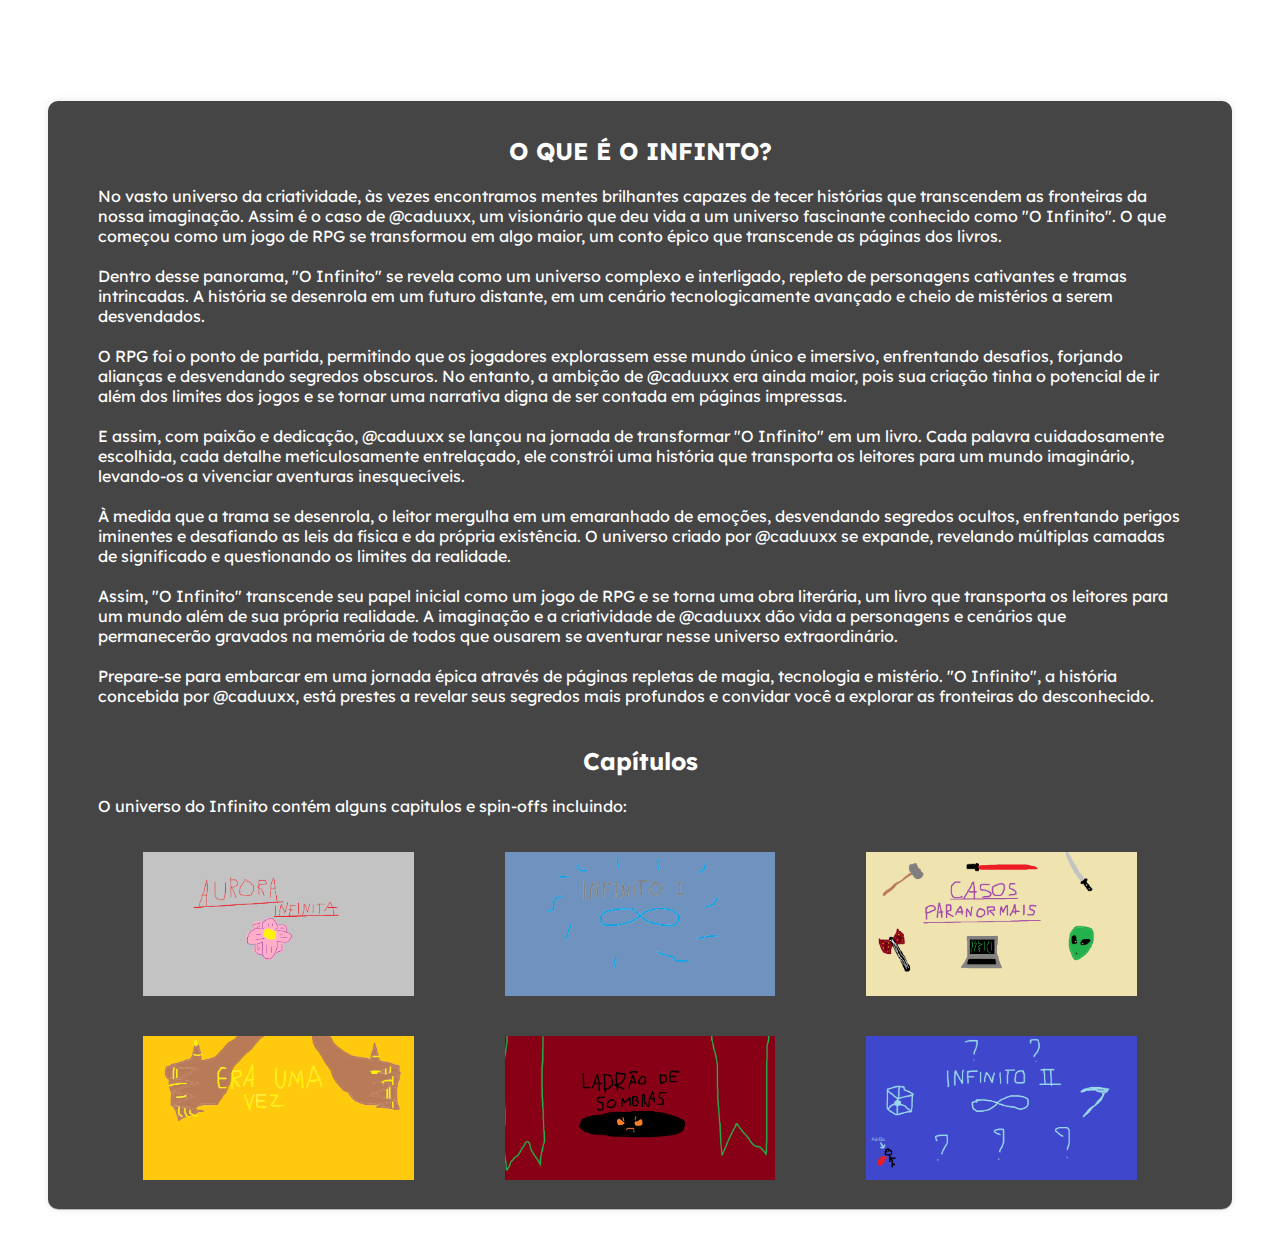
<file: index.html>
<!DOCTYPE html>
<html lang="pt-br">

<head>
    <meta charset="UTF-8">
    <meta name="viewport" content="width=device-width, initial-scale=1.0">
    <link rel="preconnect" href="https://fonts.googleapis.com">
    <link rel="preconnect" href="https://fonts.gstatic.com" crossorigin>
    <link href="https://fonts.googleapis.com/css2?family=Lexend&display=swap" rel="stylesheet">
    <link rel="stylesheet" href="Style.css">
    <link rel="stylesheet" href="img/">
    <title>Infinito</title>
</head>

<body>
    <h1 id="titulo">
        Infinito Wiki
    </h1>
    <div class="divUm">
        <h2 id="titulo">
            O QUE É O INFINTO?
        </h2>
        <p id="paragrafoGrande">
            No vasto universo da criatividade, às vezes encontramos mentes brilhantes capazes de tecer histórias que
            transcendem as fronteiras da nossa imaginação. Assim é o caso de @caduuxx, um visionário que deu vida a um
            universo fascinante conhecido como "O Infinito". O que começou como um jogo de RPG se transformou em algo
            maior, um conto épico que transcende as páginas dos livros. <br><br>

            Dentro desse panorama, "O Infinito" se revela como um universo complexo e interligado, repleto de
            personagens cativantes e tramas intrincadas. A história se desenrola em um futuro distante, em um cenário
            tecnologicamente avançado e cheio de mistérios a serem desvendados. <br><br>

            O RPG foi o ponto de partida, permitindo que os jogadores explorassem esse mundo único e imersivo,
            enfrentando desafios, forjando alianças e desvendando segredos obscuros. No entanto, a ambição de @caduuxx
            era ainda maior, pois sua criação tinha o potencial de ir além dos limites dos jogos e se tornar uma
            narrativa digna de ser contada em páginas impressas. <br><br>

            E assim, com paixão e dedicação, @caduuxx se lançou na jornada de transformar "O Infinito" em um livro. Cada
            palavra cuidadosamente escolhida, cada detalhe meticulosamente entrelaçado, ele constrói uma história que
            transporta os leitores para um mundo imaginário, levando-os a vivenciar aventuras inesquecíveis. <br><br>

            À medida que a trama se desenrola, o leitor mergulha em um emaranhado de emoções, desvendando segredos
            ocultos, enfrentando perigos iminentes e desafiando as leis da física e da própria existência. O universo
            criado por @caduuxx se expande, revelando múltiplas camadas de significado e questionando os limites da
            realidade. <br><br>

            Assim, "O Infinito" transcende seu papel inicial como um jogo de RPG e se torna uma obra literária, um livro
            que transporta os leitores para um mundo além de sua própria realidade. A imaginação e a criatividade de
            @caduuxx dão vida a personagens e cenários que permanecerão gravados na memória de todos que ousarem se
            aventurar nesse universo extraordinário. <br><br>

            Prepare-se para embarcar em uma jornada épica através de páginas repletas de magia, tecnologia e mistério.
            "O Infinito", a história concebida por @caduuxx, está prestes a revelar seus segredos mais profundos e
            convidar você a explorar as fronteiras do desconhecido. <br><br>
        </p>

        <h2 id="titulo">Capítulos</h2>
        <p id="paragrafo">
            O universo do Infinito contém alguns capitulos e spin-offs incluindo: <br><br> 
        </p>

        <div class="flex-container">
            <div> <!-- Aurora -->
                <a href="aurora.html">
                    <img src="img/logos/aurorainfinita.png" alt="Aurora" class="foto"> 
                </a> 
            </div>

            <div> <!-- Infinito I -->
                <a href="">
                    <img src="img/logos/infinito1.png" alt="Infinito I" class="foto"> 
                </a> 
            </div>

            <div> <!-- Casos -->
                <a href="">
                    <img src="img/logos/casos.png" alt="Casos" class="foto"> 
                </a> 
            </div>

        </div>
        <br><br>
        <div class="flex-container">
            <div> <!-- Era Uma Vez -->
                <a href="">
                    <img src="img/logos/era uma vez.png" alt="Era Uma Vez" class="foto"> 
                </a> 
            </div>

            <div> <!-- Ladrão de Sombras -->
                <a href="">
                    <img src="img/logos/ladraosombras.png" alt="Ladrão de Sombras" class="foto"> 
                </a> 
            </div>

            <div> <!-- Infinito II -->
                <a href="">
                    <img src="img/logos/infinito2.png" alt="Infinito II" class="foto"> 
                </a> 
            </div>
        </div>

        <!--
            <h2 id="titulo">
                TÓPICOS IMPORTANTES
            </h2>
            <p id="paragrafo">
                Cino Capon <br><br>
                Historia de Adrian <br><br>
                Equipe I <br><br>
                Almas Perdias <br><br>
                Mansao Temporal <br><br>
                Ladrao das Somnbras <br><br>

            </p>
        -->
    </div>
</body>

</html>
</file>
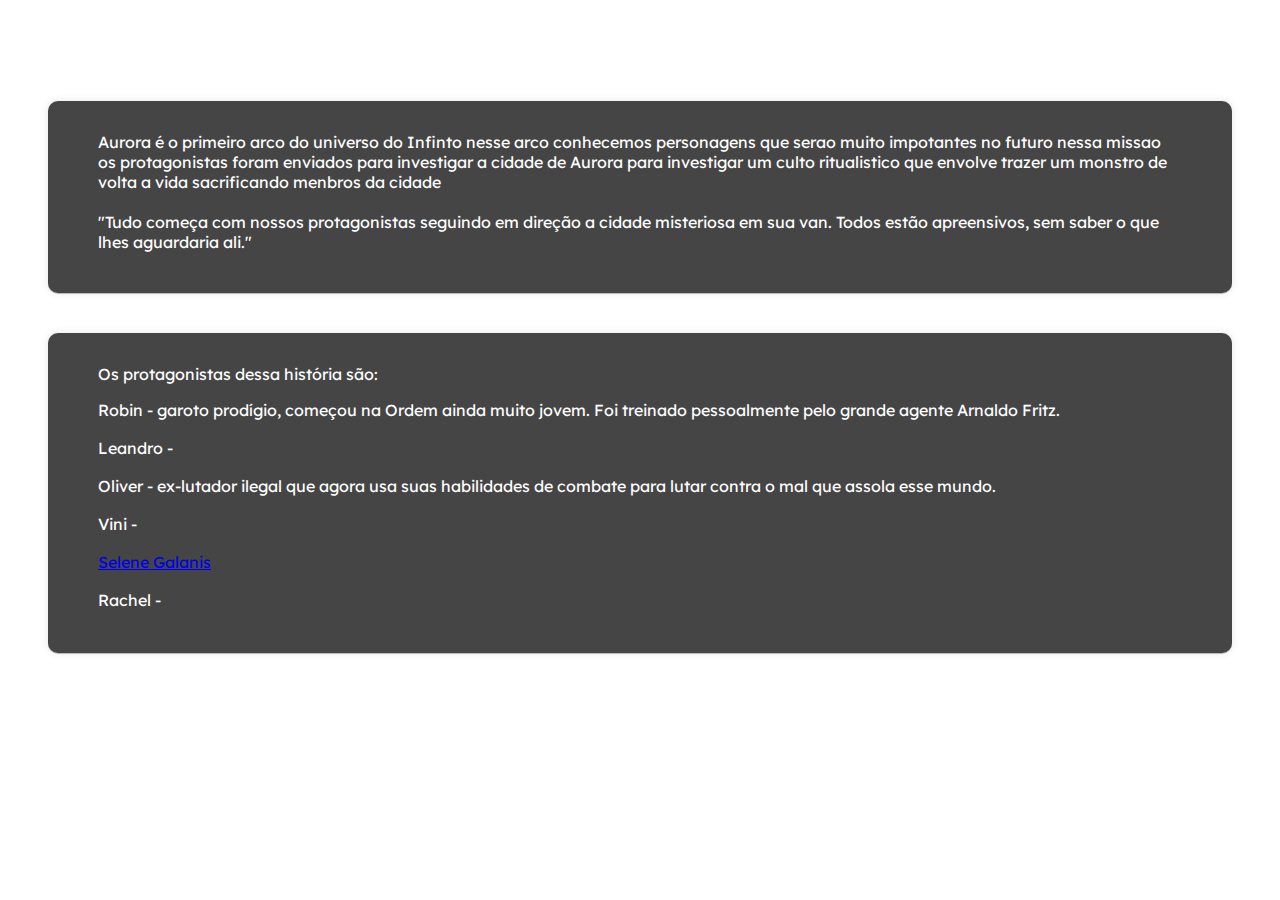
<file: aurora.html>
<!DOCTYPE html>
<html lang="pt-br">
<head>
    <meta charset="UTF-8">
    <meta name="viewport" content="width=device-width, initial-scale=1.0">
    <link rel="preconnect" href="https://fonts.googleapis.com">
    <link rel="preconnect" href="https://fonts.gstatic.com" crossorigin>
    <link href="https://fonts.googleapis.com/css2?family=Lexend&display=swap" rel="stylesheet">
    <link rel="stylesheet" href="Style.css">
    <link rel="stylesheet" href="img/">
    <title>Aurora</title>
</head>
<body>
    <h1 id="titulo">
        AURORA INFINITA
    </h1>
    <div class="divUm">
        <p  id="paragrafo">
            Aurora é o primeiro arco do universo do Infinto nesse arco conhecemos personagens que serao muito impotantes no futuro
            nessa missao os protagonistas foram enviados para investigar a cidade de Aurora para investigar um culto ritualistico
            que envolve trazer um monstro de volta a vida sacrificando menbros da cidade

            <br><br>
            "Tudo começa com nossos protagonistas seguindo em direção a cidade misteriosa em sua van. Todos estão apreensivos, sem saber o que lhes aguardaria ali."

            
            <!-- **Dama de Sangue pode ser uma árvore ou alguma outra planta, eu gosto de cogumelos - João -->
        </p>
    </div>        

    <div class="divUm">    
        <p id="paragrafo">
            Os protagonistas dessa história são:
        </p>

        <div id="paragrafo">
            Robin - garoto prodígio, começou na Ordem ainda muito jovem. Foi treinado pessoalmente pelo grande agente Arnaldo Fritz.
        </div> <br>

        <div id="paragrafo">
            Leandro - 
        </div> <br>

        <div id="paragrafo">
            Oliver - ex-lutador ilegal que agora usa suas habilidades de combate para lutar contra o mal que assola esse mundo.
        </div> <br>

        <div id="paragrafo">
            Vini - 
        </div> <br>

        <div id="paragrafo">
            <a href="selene_galanis.html"> Selene Galanis </a> 
        </div> <br>

        <div id="paragrafo">
            Rachel - 
        </div> <br>

    </div>
</body>
</html>
</file>
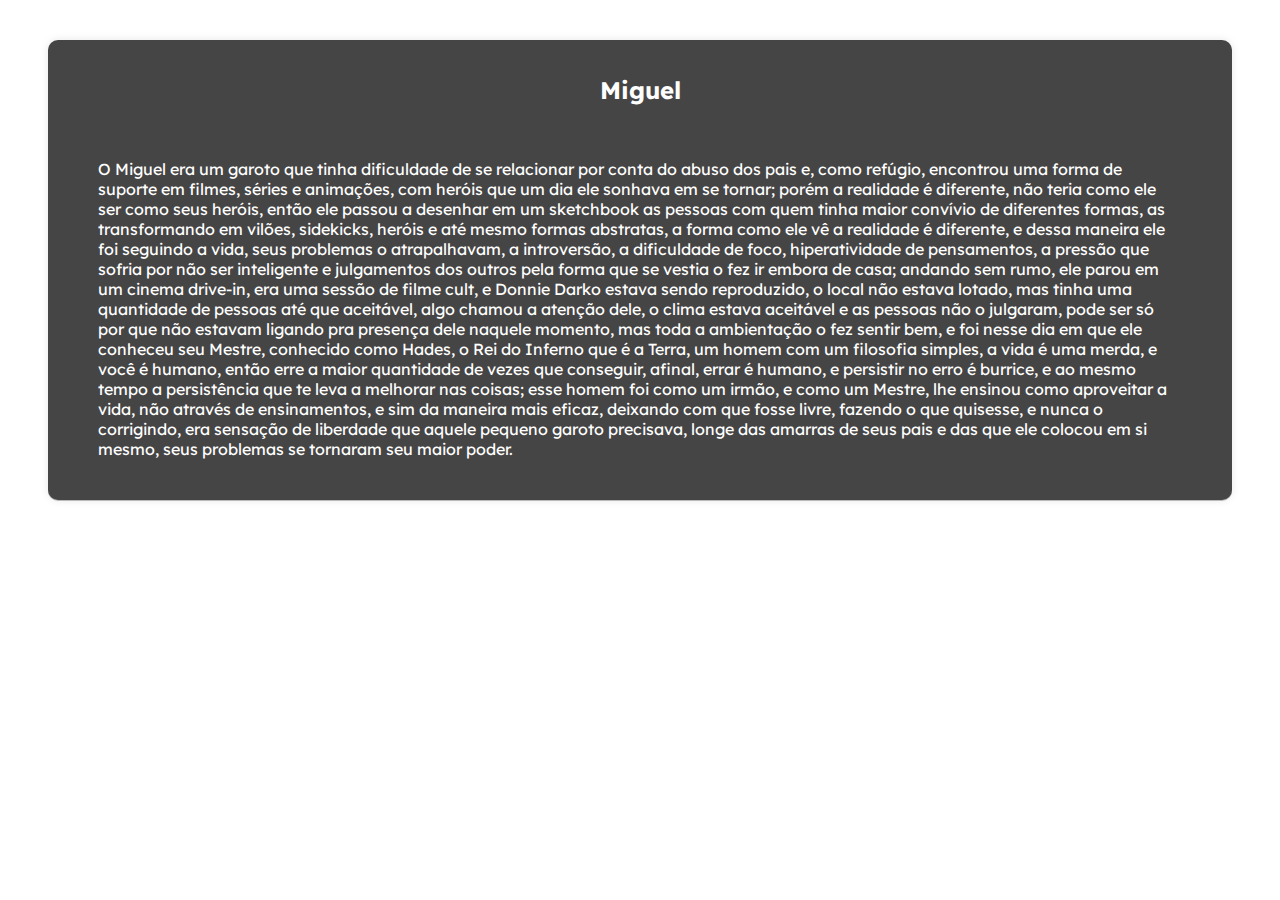
<file: miguel.html>
<!DOCTYPE html>
<html lang="en">
<head>
    <meta charset="UTF-8">
    <meta http-equiv="X-UA-Compatible" content="IE=edge">
    <meta name="viewport" content="width=device-width, initial-scale=1.0">
    <link rel="preconnect" href="https://fonts.googleapis.com">
    <link rel="preconnect" href="https://fonts.gstatic.com" crossorigin>
    <link href="https://fonts.googleapis.com/css2?family=Lexend&display=swap" rel="stylesheet">
    <link rel="stylesheet" href="Style.css">
    <link rel="stylesheet" href="img/">
    <title>Miguel</title>
</head>
<body >
    <div class="divUm">
    <h2 id="titulo">Miguel</h2>
    <br>

    <p id="paragrafo">
        O Miguel era um garoto que tinha dificuldade de se relacionar por conta do abuso dos pais e, como refúgio, encontrou uma forma de suporte em filmes, séries e animações, com heróis
        que um dia ele sonhava em se tornar; porém a realidade é diferente, não teria como ele ser como seus heróis, então ele passou a desenhar em um sketchbook as pessoas
        com quem tinha maior convívio de diferentes formas, as transformando em vilões, sidekicks, heróis e até mesmo formas abstratas, a forma como ele vê a realidade é diferente,
        e dessa maneira ele foi seguindo a vida, seus problemas o atrapalhavam, a introversão, a dificuldade de foco, hiperatividade de pensamentos, a pressão que sofria por não ser
        inteligente e julgamentos dos outros pela forma que se vestia o fez ir embora de casa; andando sem rumo, ele parou em um cinema drive-in, era uma sessão de filme cult, e 
        Donnie Darko estava sendo reproduzido, o local não estava lotado, mas tinha uma quantidade de pessoas até que aceitável, algo chamou a atenção dele, o clima estava aceitável
        e as pessoas não o julgaram, pode ser só por que não estavam ligando pra presença dele naquele momento, mas toda a ambientação o fez sentir bem, e foi nesse dia em que ele 
        conheceu seu Mestre, conhecido como Hades, o Rei do Inferno que é a Terra, um homem com um filosofia simples, a vida é uma merda, e você é humano, então erre a maior 
        quantidade de vezes que conseguir, afinal, errar é humano, e persistir no erro é burrice, e ao mesmo tempo a persistência que te leva a melhorar nas coisas; esse homem foi 
        como um irmão, e como um Mestre, lhe ensinou como aproveitar a vida, não através de ensinamentos, e sim da maneira mais eficaz, deixando com que fosse livre, fazendo o que 
        quisesse, e nunca o corrigindo, era sensação de liberdade que aquele pequeno garoto precisava, longe das amarras de seus pais e das que ele colocou em si mesmo, seus problemas
        se tornaram seu maior poder.
    </p>
    </div>

</body>
</html>
</file>
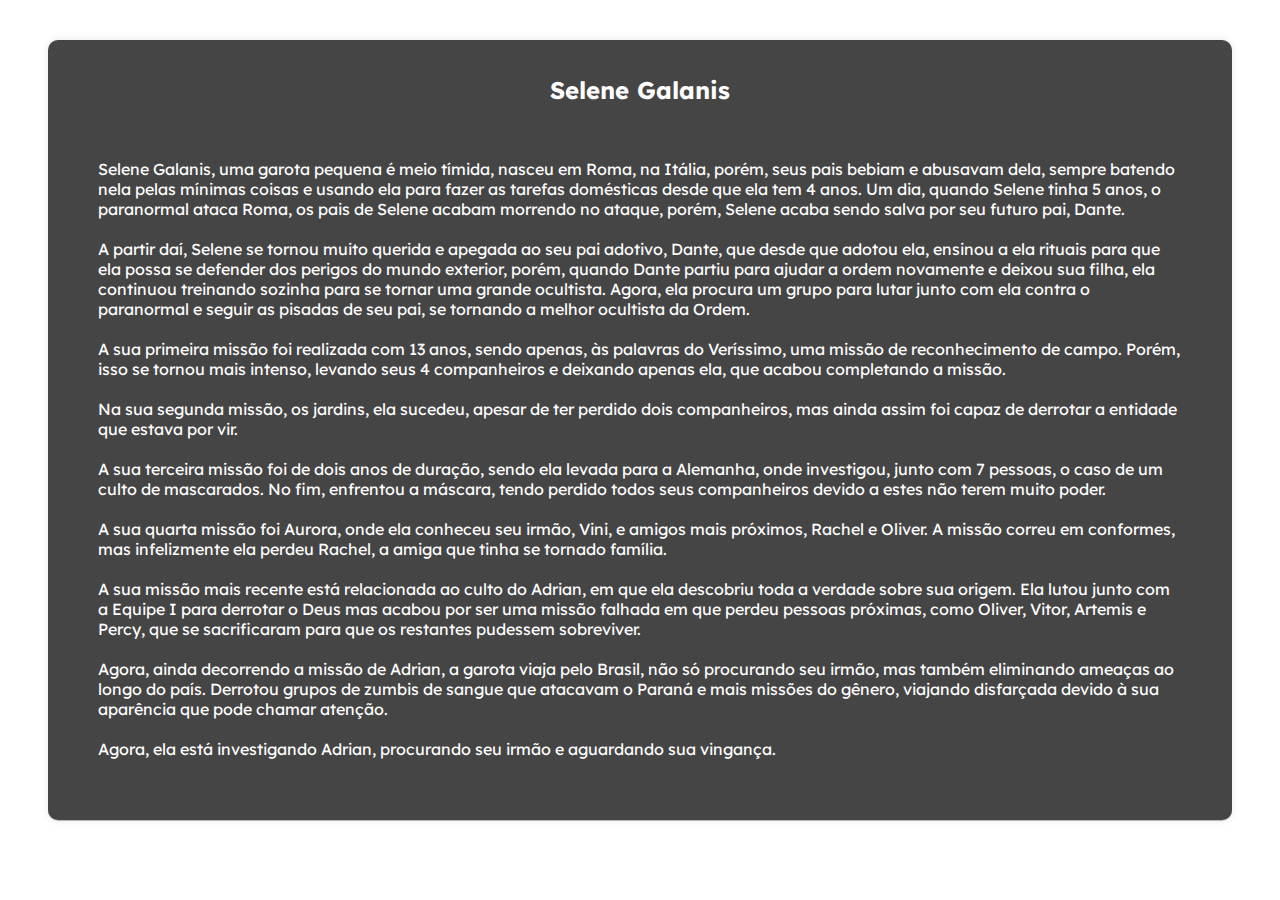
<file: selene_galanis.html>
<!DOCTYPE html>
<html lang="en">
<head>
    <meta charset="UTF-8">
    <meta http-equiv="X-UA-Compatible" content="IE=edge">
    <meta name="viewport" content="width=device-width, initial-scale=1.0">
    <link rel="preconnect" href="https://fonts.googleapis.com">
    <link rel="preconnect" href="https://fonts.gstatic.com" crossorigin>
    <link href="https://fonts.googleapis.com/css2?family=Lexend&display=swap" rel="stylesheet">
    <link rel="stylesheet" href="Style.css">
    <link rel="stylesheet" href="img/">
    <title>Selene Galanis</title>
</head>
<body >
    <div class="divUm">
    <h2 id="titulo">Selene Galanis</h2>
    <br>

    <p id="paragrafo">
        Selene Galanis, uma garota pequena é meio tímida, nasceu em Roma, na Itália, porém, seus pais bebiam e abusavam dela, sempre batendo nela pelas mínimas coisas e usando ela 
        para fazer as tarefas domésticas desde que ela tem 4 anos. Um dia, quando Selene tinha 5 anos, o paranormal ataca Roma, os pais de Selene acabam morrendo no ataque, porém, 
        Selene acaba sendo salva por seu futuro pai, Dante. <br><br>

        A partir daí, Selene se tornou muito querida e apegada ao seu pai adotivo, Dante, que desde que adotou ela, ensinou a ela rituais para que ela possa se defender dos perigos 
        do mundo exterior, porém, quando Dante partiu para ajudar a ordem novamente e deixou sua filha, ela continuou treinando sozinha para se tornar uma grande ocultista. Agora, 
        ela procura um grupo para lutar junto com ela contra o paranormal e seguir as pisadas de seu pai, se tornando a melhor ocultista da Ordem. <br><br>

        A sua primeira missão foi realizada com 13 anos, sendo apenas, às palavras do Veríssimo, uma missão de reconhecimento de campo. Porém, isso se tornou mais intenso, levando 
        seus 4 companheiros e deixando apenas ela, que acabou completando a missão. <br><br>

        Na sua segunda missão, os jardins, ela sucedeu, apesar de ter perdido dois companheiros, mas ainda assim foi capaz de derrotar a entidade que estava por vir. <br><br>

        A sua terceira missão foi de dois anos de duração, sendo ela levada para a Alemanha, onde investigou, junto com 7 pessoas, o caso de um culto de mascarados. No fim, enfrentou
        a máscara, tendo perdido todos seus companheiros devido a estes não terem muito poder. <br><br>

        A sua quarta missão foi Aurora, onde ela conheceu seu irmão, Vini, e amigos mais próximos, Rachel e Oliver. A missão correu em conformes, mas infelizmente ela perdeu Rachel, 
        a amiga que tinha se tornado família. <br><br>

        A sua missão mais recente está relacionada ao culto do Adrian, em que ela descobriu toda a verdade sobre sua origem. Ela lutou junto com a Equipe I para derrotar o Deus mas 
        acabou por ser uma missão falhada em que perdeu pessoas próximas, como Oliver, Vitor, Artemis e Percy, que se sacrificaram para que os restantes pudessem sobreviver. <br><br>

        Agora, ainda decorrendo a missão de Adrian, a garota viaja pelo Brasil, não só procurando seu irmão, mas também eliminando ameaças ao longo do país. Derrotou grupos de zumbis 
        de sangue que atacavam o Paraná e mais missões do gênero, viajando disfarçada devido à sua aparência que pode chamar atenção. <br><br>

        Agora, ela está investigando Adrian, procurando seu irmão e aguardando sua vingança. <br><br>
    </p>
    </div>

</body>
</html>
</file>
<file: Style.css>
body
{
 background-image:url(https://cdn.discordapp.com/attachments/1016359058552389712/1028792741481685002/os_batutinhAS.png); 
 background-repeat: no-repeat;
 background-size: cover;
}
#titulo
{
    font-family: 'Lexend', sans-serif;
    font: size 20rem;
    color: white;
    text-align: center;
}
#paragrafo
{
    font-family: 'Lexend', sans-serif;
    font: size 10rem;
    color: white;
    text-align: left;
}
#paragrafoGrande
{
    font-family: 'Lexend', sans-serif;
    font: size 7rem;
    color: white;
    text-align: left;
}
.divUm
{
    background-color: rgb(70, 69, 69);
    text-align: center;
    
    box-shadow : rgba(0, 0, 0, 0.24) 0px 1px 0px, rgba(5, 5, 5, 0.1) 0px 0px 8px;
    padding: 15px 50px 25px;
    margin: 40px;
    height: auto;
    border-radius: 10px;
}
a.visited {
    color: white;
    text-decoration: none;
}
.flex-container {
    display: flex;
    justify-content: space-around;
    align-items: center;
}
.foto {
    width: 75%;
}
</file>
